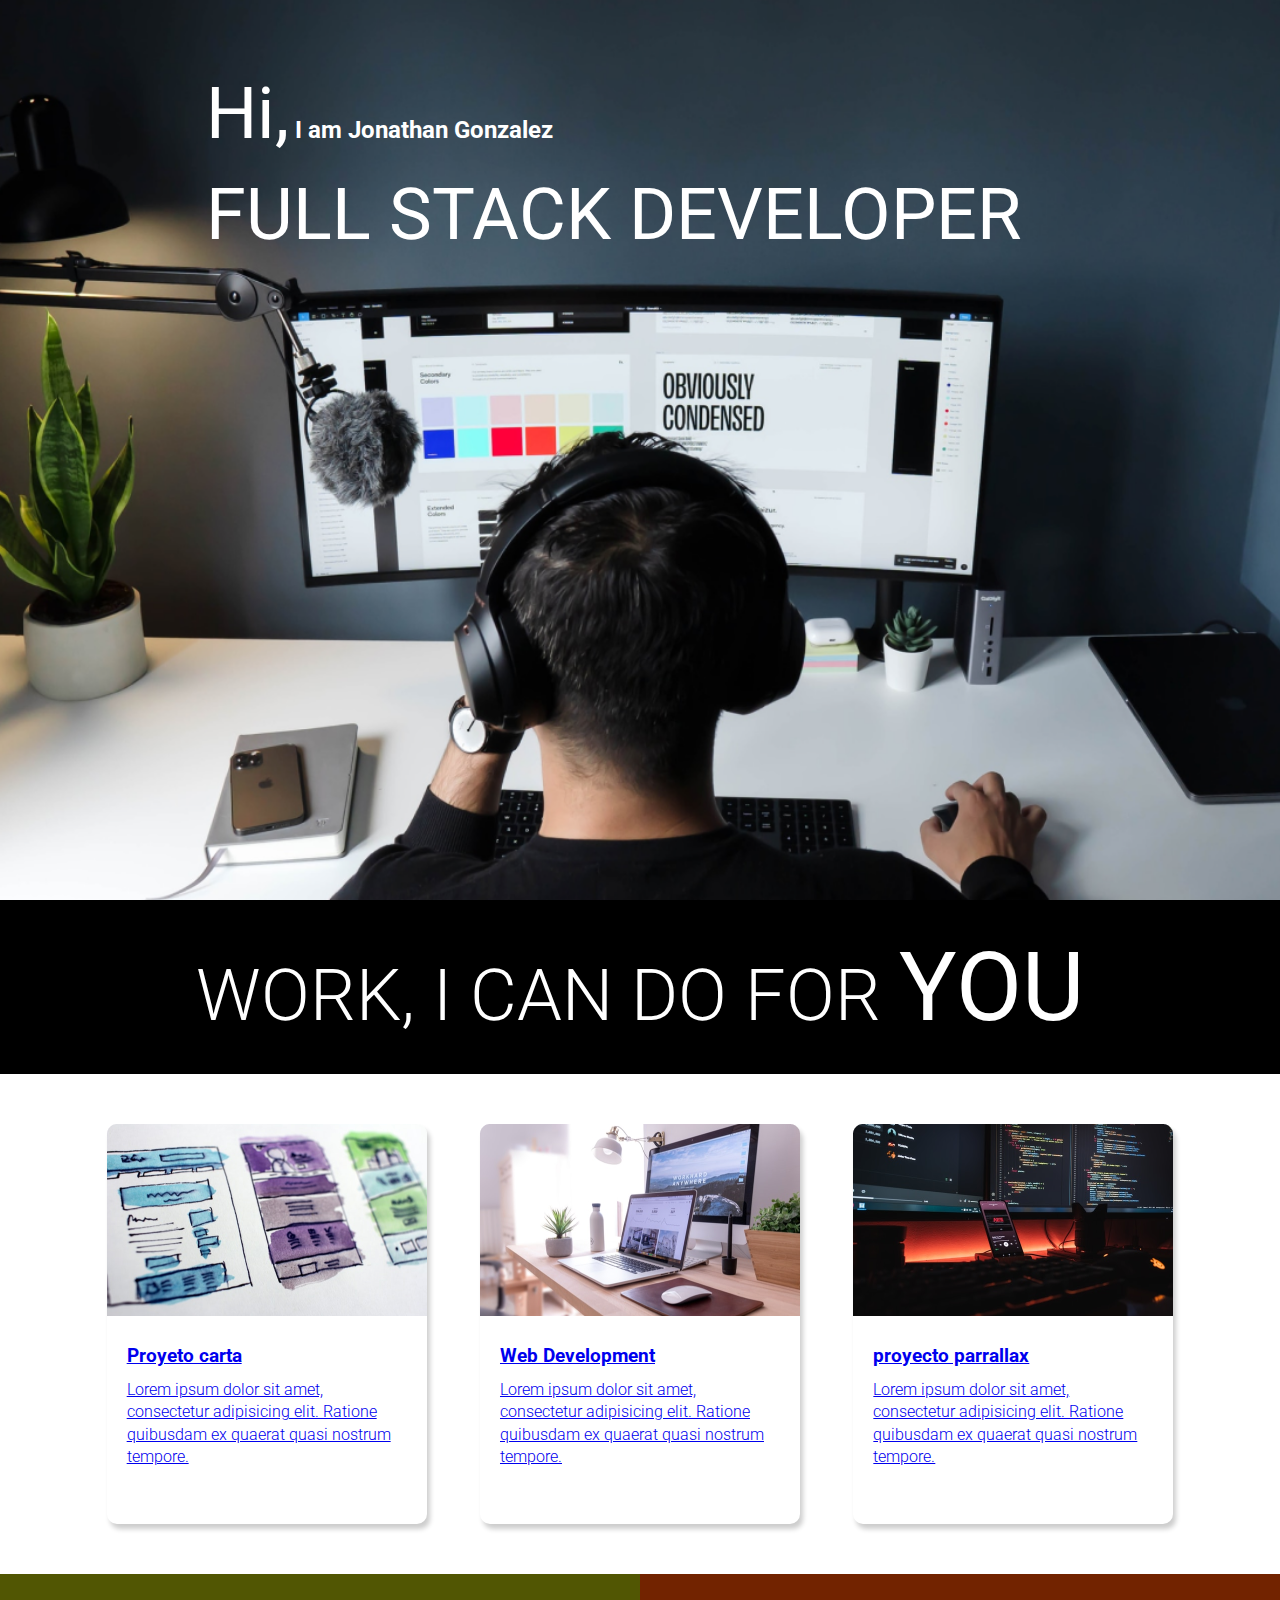
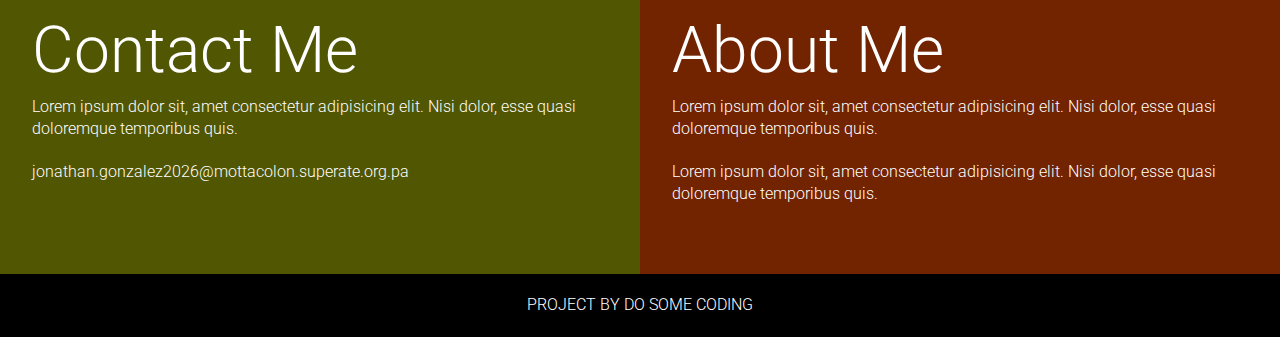
<file: index.html>
<!DOCTYPE html>
<html lang="en">
<head>
    <meta charset="UTF-8">
    <meta name="viewport" content="width=device-width, initial-scale=1.0">
    <title>Developer Jonathan Landing page</title>
    <link rel="stylesheet" href="style.css" />
</head>
<body>
    <section class="title_section">
        <div class="text_container">
          <h2><span class="lg_text">Hi,</span> I am Jonathan Gonzalez</h2>
          <h1 class="lg_text">FULL STACK DEVELOPER</h1>
        </div>
      </section>

      <section class="black_box">
        <h2>WORK, I CAN DO FOR <span>YOU</span></h2>
      </section>

      <section class="work">
        <a href="proyecto de carta/index.html">
          <div class="grid_item">
            <div class="card">
              <div class="image_container">
                <img src="images/uiux.png" alt="web development" />
              </div>
              <div class="card_content">
                <h3>Proyeto carta</h3>
                <p>Lorem ipsum dolor sit amet, consectetur adipisicing elit. Ratione quibusdam ex quaerat quasi nostrum tempore.</p>
              </div>
            </div>
          </div>
        </a>
        <a href="Proyecto superExtra/index.html">
          <div class="grid_item">
            <div class="card">
              <div class="image_container">
                <img src="images/web.png" alt="web development" />
              </div>
              <div class="card_content">
                <h3>Web Development</h3>
                <p>Lorem ipsum dolor sit amet, consectetur adipisicing elit. Ratione quibusdam ex quaerat quasi nostrum tempore.</p>
              </div>
            </div>
          </div>
        </a>
        <a href="protecto pallarax/index.html">
          <div class="grid_item">
            <div class="card">
              <div class="image_container">
                <img src="images/mobile.png" alt="web development" />
              </div>
              <div class="card_content">
                <h3>proyecto parrallax</h3>
                <p>Lorem ipsum dolor sit amet, consectetur adipisicing elit. Ratione quibusdam ex quaerat quasi nostrum tempore.</p>
              </div>
            </div>
          </div>
        </a>
        
      </section>
      
      <section class="bottom_section">
        <div class="contact">
          <h2>Contact Me</h2>
          <p>Lorem ipsum dolor sit, amet consectetur adipisicing elit. Nisi dolor, esse quasi doloremque temporibus quis.</p>
          <p>jonathan.gonzalez2026@mottacolon.superate.org.pa</p>
        </div>
        <div class="about">
          <h2>About Me</h2>
          <p>Lorem ipsum dolor sit, amet consectetur adipisicing elit. Nisi dolor, esse quasi doloremque temporibus quis.</p>
          <p>Lorem ipsum dolor sit, amet consectetur adipisicing elit. Nisi dolor, esse quasi doloremque temporibus quis.</p>
        </div>
      </section>
</body>
<footer>Project By do some coding</footer>
</html>
</file>
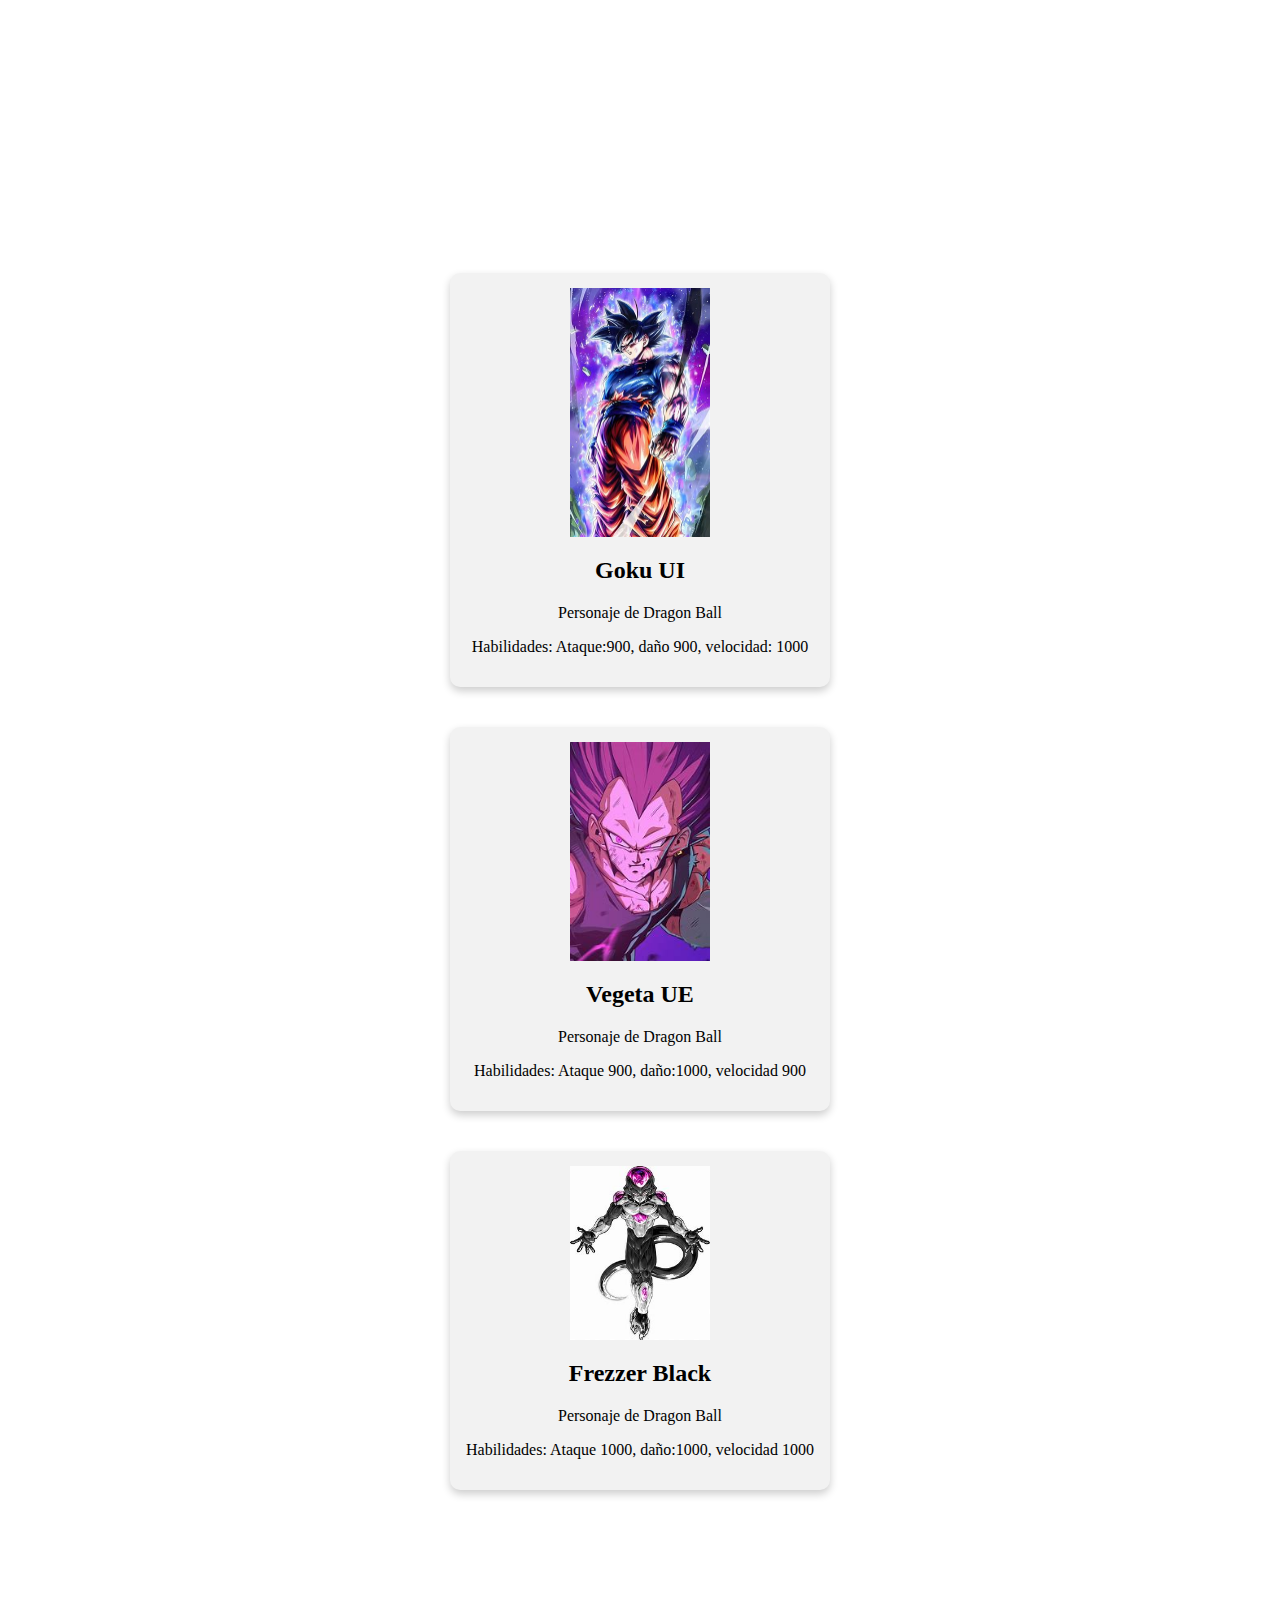
<file: proyecto de carta/index.html>
<!DOCTYPE html>
<html lang="en">
<head>
    <meta charset="UTF-8">
    <meta name="viewport" content="width=device-width, initial-scale=1.0">
    <title>Miniproyecto de cartas</title>
    <link rel="stylesheet" href="style.css">
</head>
<body>
    <section>
        <div class="contenedor-carta">
            <div class="carta">
                <img src="Goku.jpg" alt="Imagen de goku">
                <h2>Goku UI</h2>
                <p>Personaje de Dragon Ball</p>
                <p>Habilidades: Ataque:900, daño 900, velocidad: 1000</p>
            </div>
            <div class="carta">
                <img src="vegeta.jpg" alt="Imagen de vegeta">
                <h2>Vegeta UE</h2>
                <p>Personaje de Dragon Ball</p>
                <p>Habilidades: Ataque 900, daño:1000, velocidad 900</p>
            </div>
            <div class="carta">
                <img src="frezzer.jpg" alt="Imagen de frezzer">
                <h2>Frezzer Black</h2>
                <p>Personaje de Dragon Ball</p>
                <p>Habilidades: Ataque 1000, daño:1000, velocidad 1000</p>
            </div>
    
    
    
        </div>
    </section>
   
</body>
</html>
</file>
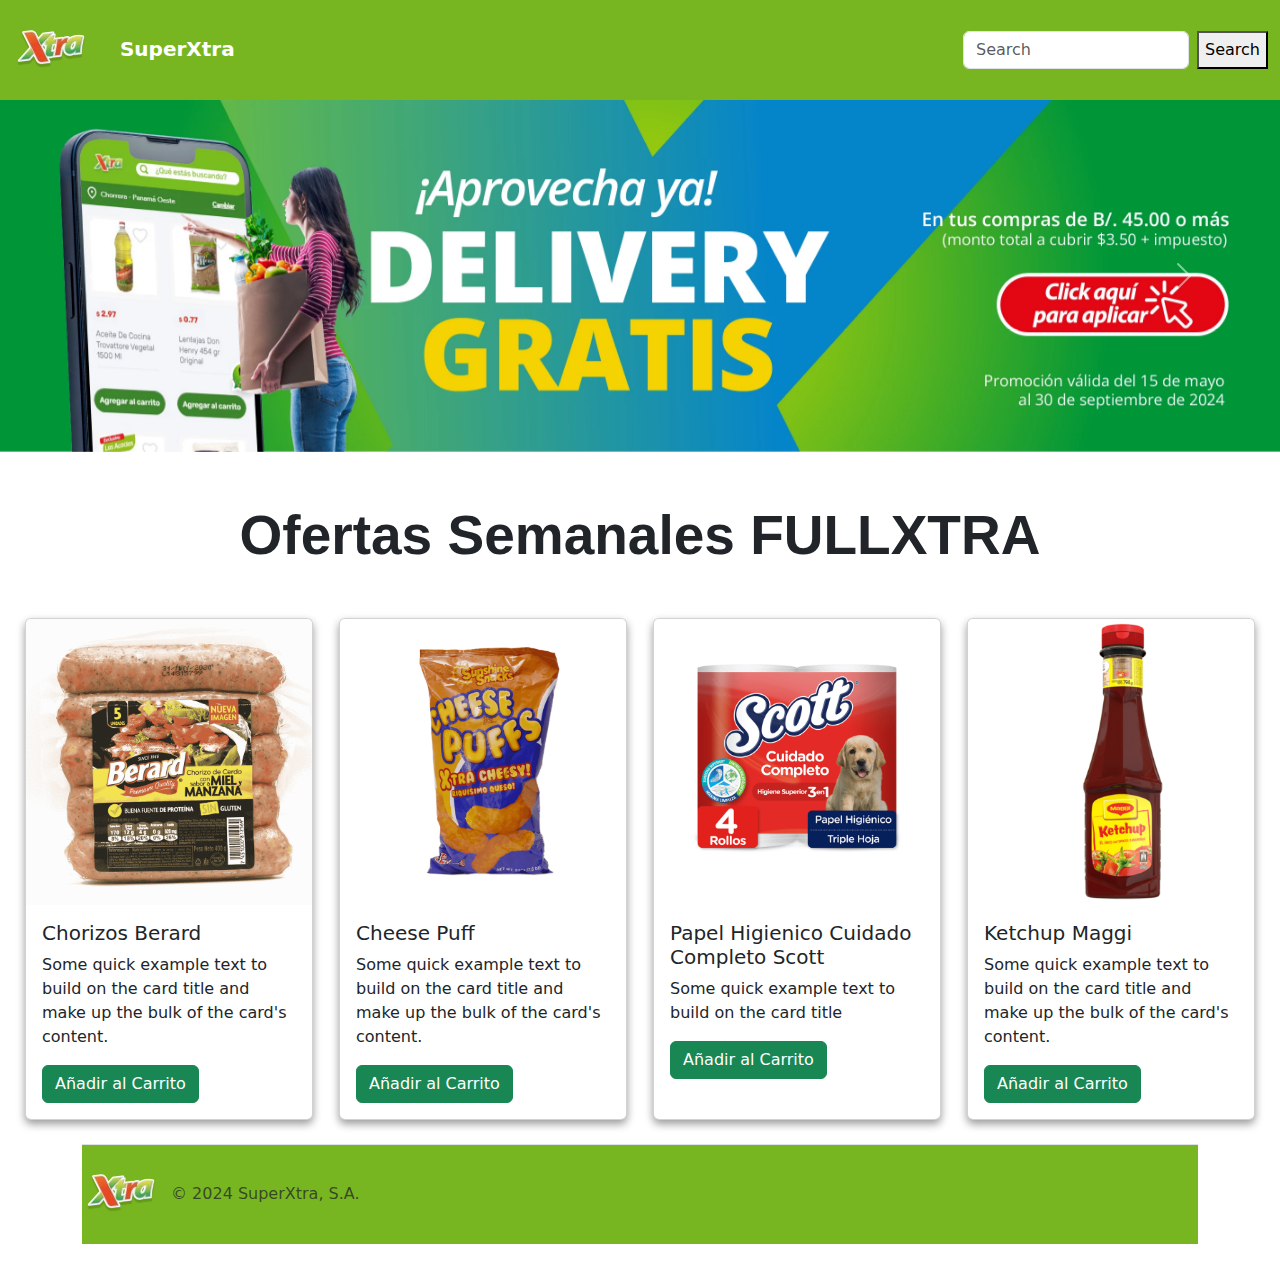
<file: Proyecto superExtra/index.html>
<!DOCTYPE html>
<html lang="en">
<head>
    <meta charset="UTF-8">
    <meta name="viewport" content="width=device-width, initial-scale=1.0">
    <title>SuperXtra</title>
    <link href="https://cdn.jsdelivr.net/npm/bootstrap@5.3.3/dist/css/bootstrap.min.css" rel="stylesheet" 
    integrity="sha384-QWTKZyjpPEjISv5WaRU9OFeRpok6YctnYmDr5pNlyT2bRjXh0JMhjY6hW+ALEwIH" crossorigin="anonymous">
    <link rel="stylesheet" href="style.css">
    <link rel="shortcut icon" href="assets/Favicon.ico" type="image/x-icon">
</head>
<header>
    <nav class="navbar">
    <div class="container-fluid">
      <a class="navbar-brand" href="#">
          <img class="logonavbar" src="assets/logoXtra.webp" alt="logoxtra"> 
          SuperXtra
      </a>
      <form class="d-flex" role="search">
        <input class="form-control me-2" type="search" placeholder="Search" aria-label="Search">
        <button class="class="btn btn-light"" type="submit">Search</button>
      </form>
    </div>
  </nav>
    </header>
<body>
    <script src="https://cdn.jsdelivr.net/npm/bootstrap@5.3.3/dist/js/bootstrap.bundle.min.js" 
    integrity="sha384-YvpcrYf0tY3lHB60NNkmXc5s9fDVZLESaAA55NDzOxhy9GkcIdslK1eN7N6jIeHz" 
    crossorigin="anonymous"></script>
    	<!-- Carusel de imagenes -->
  <div id="carouselExampleAutoplaying" class="carousel slide" data-bs-ride="carousel" style="margin-bottom: 50px;">
    <div class="carousel-inner" >
      <!-- Imagen 1 -->
      <div class="carousel-item active">
        <img src="assets/carusel1.webp" class="d-block w-100" alt="...">
      </div>
      <!-- Imagen 2 -->
      <div class="carousel-item">
        <img src="assets/carusel2.png" class="d-block w-100" alt="...">
      </div>
      <!-- Imagen 3 -->
      <div class="carousel-item">
        <img src="assets/carusel3.webp" class="d-block w-100" alt="...">
      </div>
    </div>
    <!-- Botones de control del carrusel-->
    <button class="carousel-control-prev" type="button" data-bs-target="#carouselExampleAutoplaying" data-bs-slide="prev">
      <span class="carousel-control-prev-icon" aria-hidden="true"></span>
      <span class="visually-hidden">Previous</span>
    </button>
    <button class="carousel-control-next" type="button" data-bs-target="#carouselExampleAutoplaying" data-bs-slide="next">
      <span class="carousel-control-next-icon" aria-hidden="true"></span>
      <span class="visually-hidden">Next</span>
    </button>
  </div>
 <h2>
    Ofertas Semanales <span>FULLXTRA</span>
 </h2>
    
  <div class="container-fluid d-flex">

    <!--Aquí va el contenido de las cartas-->
    <!-- Card 1 -->
        <div class="card" style="width: 18rem;">
          <img src="assets/Producto1.png" class="card-img-top" alt="...">
          <div class="card-body">
            <h5 class="card-title">Chorizos Berard</h5>
            <p class="card-text">Some quick example text to build on the card title and make up the bulk of the card's content.</p>
            <a href="#" class="btn btn-success">Añadir al Carrito</a>
          </div>
        </div>
        
             <!-- Card 2 -->
    <div class="card" style="width: 18rem;">
     <a href="cheesePuff.html"><img src="assets/Producto2.png" class="card-img-top" alt="..."></a>  
        <div class="card-body">
          <h5 class="card-title">Cheese Puff</h5>
          <p class="card-text">Some quick example text to build on the card title and make up the bulk of the card's content.</p>
          <a href="#" class="btn btn-success">Añadir al Carrito</a>
        </div>
      </div>
  
      <!--Card 3-->
      <div class="card" style="width: 18rem;">
        <img src="assets/Producto3.png" class="card-img-top" alt="...">
        <div class="card-body">
          <h5 class="card-title">Papel Higienico Cuidado Completo Scott</h5>
          <p class="card-text">Some quick example text to build on the card title</p>
          <a href="#" class="btn btn-success">Añadir al Carrito</a>
        </div>
      </div>
      <!--Card 4-->
      <div class="card" style="width: 18rem;">
        <img src="assets/Producto4.png" class="card-img-top" alt="...">
        <div class="card-body">
          <h5 class="card-title">Ketchup Maggi</h5>
          <p class="card-text">Some quick example text to build on the card title and make up the bulk of the card's content.</p>
          <a href="#" class="btn btn-success">Añadir al Carrito</a>
        </div>
      </div>
    </div>
    </div>

</body>  
  <div class="container">
      <footer class="d-flex flex-wrap justify-content-between align-items-center py-3 my-4 border-top">
        <div class="col-md-4 d-flex align-items-center">
          <!--Logo del footer-->
          <a href="/" class="mb-3 me-2 mb-md-0 text-body-secondary text-decoration-none lh-1">
            <img src="assets/logoXtra.webp" alt="">
          </a>
          <!--Texto del footer-->
          <span class="mb-3 mb-md-0 text-body-secondary">&copy; 2024 SuperXtra, S.A.</span>
        </div>
      </footer>
    </div>
</html>
</file>
<file: style.css>
@import url("https://fonts.googleapis.com/css2?family=Roboto:ital,wght@0,100;0,300;0,400;0,500;0,700;0,900;1,100;1,300;1,400;1,500;1,700;1,900&display=swap");

/* Estilos  globales */
* {
  margin: 0;
  padding: 0;
  box-sizing: border-box;
}

/*Estilos de la página*/
html,
body {
  line-height: 1.4;
  font-weight: 300;
  font-family: "Roboto", sans-serif;
}

.title_section {
    background-image: url(images/developer.png); 
    min-height: 100vh; 
    background-position: center; 
    background-size: cover; 
    background-repeat: no-repeat; 
  }
  

  .text_container {
    color: white; 
    max-width: 900px; 
    margin: 0 auto; 
    padding-top: 64px; 
    padding-left: 16px; 
  }
  
 
  .lg_text {
    font-size: 72px; 
    font-weight: 400; 
  }

.black_box {
    background-color: #000;
    padding: 20px; 
  }
  
  .black_box h2 {
    font-size: 72px; 
    color: white; 
    text-align: center; 
    font-weight: 300;
  }
  
  
  .black_box h2 span {
    font-weight: 400; 
    font-size: 96px; 
  }

.work {
    display: grid; 
    gap: 20px; 
    grid-template-columns: repeat(auto-fit, minmax(320px, 1fr)); 
    max-width: 1100px; 
    margin: 50px auto; 
  }
  
  .grid_item {
    display: flex; 
    justify-content: center;
    align-items: center; 
  }
  
  .card {
    max-width: 320px; 
    height: 400px; 
    border-radius: 10px; 
    box-shadow: 3px 5px 5px rgba(1, 1, 1, 0.2); 
    transition: 0.2s ease-in-out; 
  }
  
  .card:hover {
    transform: scale(1.04); 
    box-shadow: 3px 5px 5px rgba(1, 1, 1, 0.3); 
    transition: 0.2s ease-in-out; 
  }
  
  
  .card_content {
    padding: 20px; 
  }
  
  .card_content h3 {
    margin-bottom: 10px; 
  }
  
.bottom_section {
    display: flex;
  }
  
  
  .contact {
    background-color: #515603;
  }
  

  .about {
    background-color: #722300; 
  }
  
  
  .contact,
  .about {
    min-height: 300px;
    padding: 32px;
    color: white; 
  }
  
  
  .about h2,
  .contact h2 {
    font-size: 64px; 
    font-weight: 300; 
  }

  .about p,
  .contact p {
    margin-bottom: 20px; 
  }

footer {
    text-align: center; 
    text-transform: uppercase;
    background-color: #000; 
    padding: 20px; 
    color: white; 
  }
</file>
<file: proyecto de carta/style.css>
/*confuguracion de mi contenedor*/
.contenedor-carta {
    display: flex;
    justify-content: space-around;
    flex-wrap: wrap;
    margin: 20%;
}

.carta {
    padding: 15px;
    width: 50%;
    background-color: #f2f2f2;
    border-radius: 10px;
    box-shadow: 0 4px 8px rgba(0,0,0,0.2) ;
    margin: 20px;
    box-sizing: border-box;
}

.carta h2, .carta p {
    text-align: center;
}

/*Configuracion de la imagen de mi carta*/
.carta img {
    display: block;
    width: 40%;
    margin: 0 auto;
}
</file>
<file: Proyecto superExtra/style.css>
/*estilos de navbar*/
.navbar{
    background-color: #78b621;
    height: 100px;
    padding: 0 auto;
}

.logonavbar{
    margin-right: 20px;
}

.navbar-brand{
    font-weight: bold;
    color: white !important;
}

h2{
    font-family: Arial, Helvetica, sans-serif;
    font-size: 55px;
    font-weight: bold;
    text-align: center;
    margin-bottom: 50px;
}

h2 span{
    font-weight: bolder;
}

.card{
    display: flex;
    justify-content: space-evenly;
    margin: 0 auto;
    box-shadow: 0 4px 8px 0 rgba(0, 0, 0, 0.4);
}
 
footer {
    background-color: #78b621 ;
    height: 100px;
    padding: 0 auto;
}
</file>
